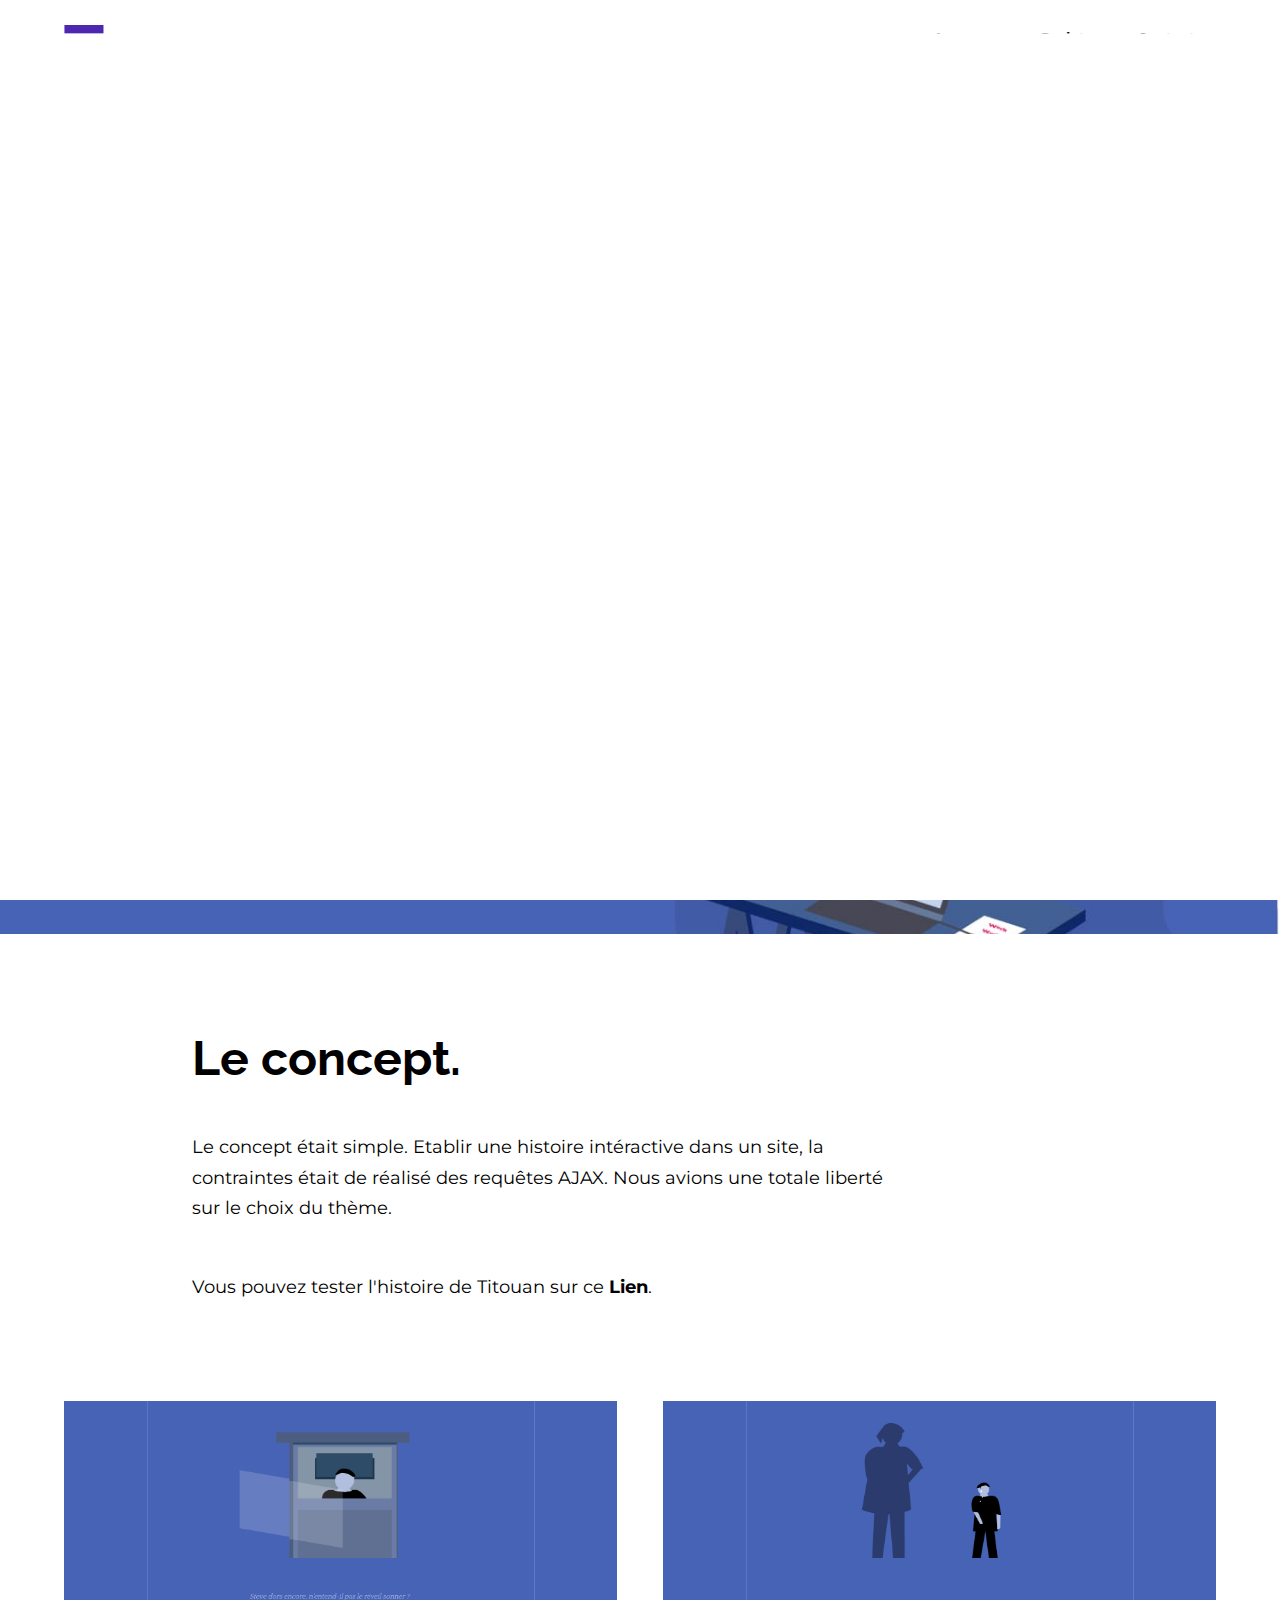
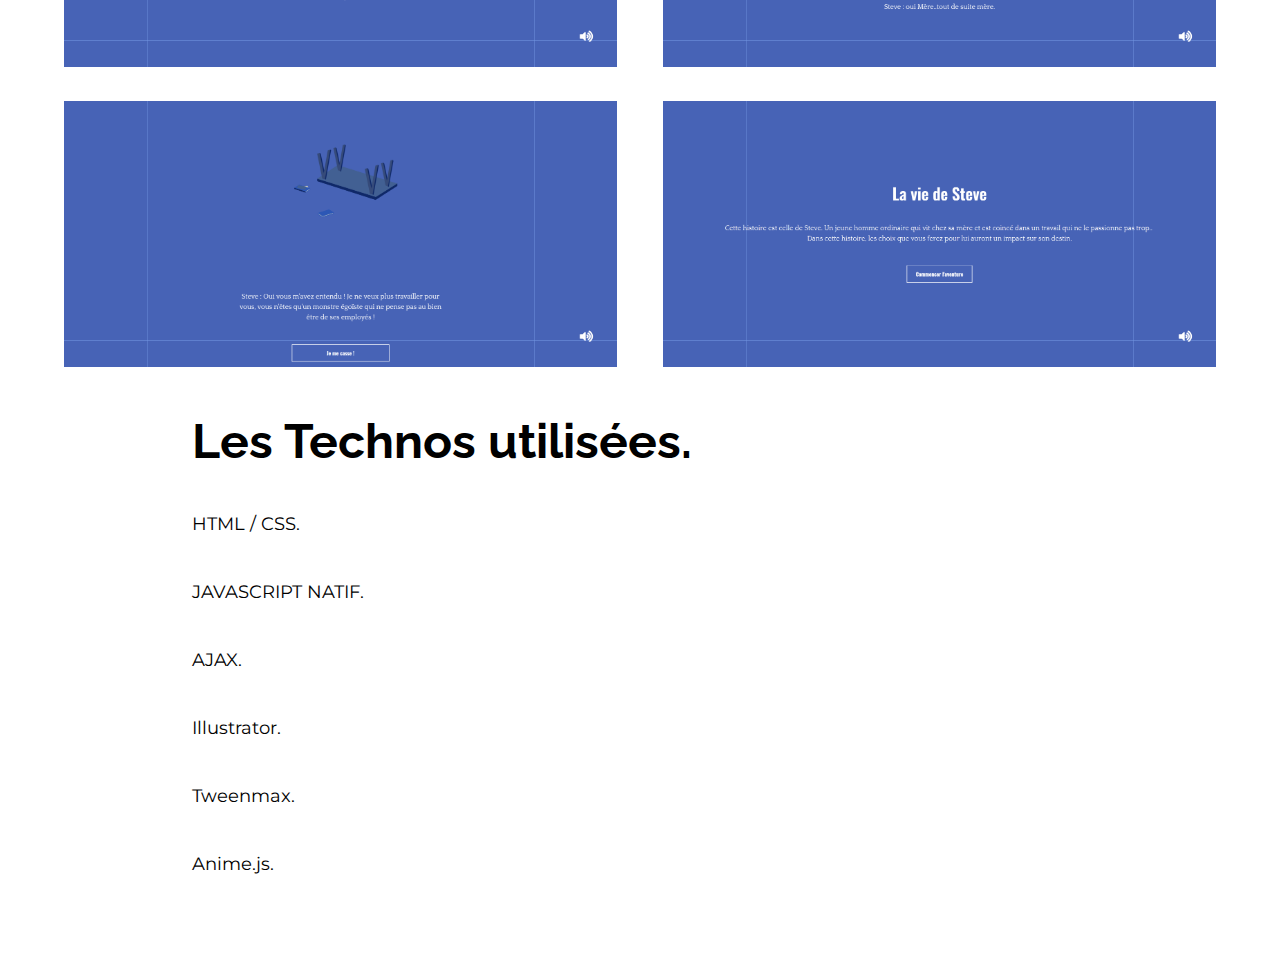
<file: decision.html>
<html>

<head>
  <meta charset="UTF-8">
  <link href="https://fonts.googleapis.com/css?family=Montserrat:300,400,500,700|Raleway:400,500,700" rel="stylesheet">
  <link rel="icon" type="image/png" href="img/logo.png" />
  <meta name="viewport" content="width=device-width, initial-scale=1.0">
  <meta name="keywords" content="Webdesign,developpement,alternance,ux,ui,travaillé,hetic,Hector,Travaillé, Hector Travaillé, Travaille">
  <meta property="og:title" content="Hector_Travaillé">
  <meta property="og:url" content="http://www.hectortrv.com/">
  <meta name="theme-color" content="#000000">
  <meta property="og:description" content="Bonjour à toi, je suis Hector Travaillé un UX / UI designer..">
  <meta http-equiv="X-UA-Compatible" content="ie=edge">
  <meta name="description" content="Bonjour à toi, je suis Hector Travaillé un UX / UI designer...">
  <meta property="og:site_name" content="HectorTravaillé">
  <title>Welcome !</title>
  <!-- Global site tag (gtag.js) - Google Analytics -->
<script async src="https://www.googletagmanager.com/gtag/js?id=UA-116376698-1"></script>
<script>
  window.dataLayer = window.dataLayer || [];
  function gtag(){dataLayer.push(arguments);}
  gtag('js', new Date());

  gtag('config', 'UA-116376698-1');
</script>

  <link rel="stylesheet" href="style/css/style.css">
</head>

<body>
  <header>
    <section class="Header"  id="navbar">
      <div class="Header_Nav">
        <div class="Header_Nav_Home">
          <div class="Header_Nav_Home_Item">
            <svg version="1.1" id="Calque_1" xmlns="http://www.w3.org/2000/svg" xmlns:xlink="http://www.w3.org/1999/xlink" x="0px" y="0px" viewBox="0 0 461 461.4" style="enable-background:new 0 0 461 461.4;" xml:space="preserve">
            <style type="text/css">
            	.st0{fill:#4D27AF;}
            	.st1{fill:#FFFFFF;}
            </style>
            <rect x="5" class="st0" width="450" height="450"/>
            <path class="st1" d="M159.5,104.5c0,0-49,34-49,120c0,81.5,49,121,49,121l42-39l-28-62h41l-1-46h-39l28-56
            	C188.2,129.8,173.8,117.2,159.5,104.5z"/>
            <path class="st1" d="M300.5,104.5c0,0,49,34,49,120c0,81.5-49,121-49,121l-42-39l28-62h-41l1-46h39l-28-56
            	C271.8,129.8,286.2,117.2,300.5,104.5z"/>
            </svg>
          </div>
          <div class="burger">
            <span></span>
          </div>

          <nav>
            <ul class="main">
              <li><a href="index.html">Qui suis-je ?</a></li>
              <li><a href="projet.html">Mes projets</a></li>
              <li><a href="index.html#contact">Contact</a></li>
            </ul>
          </nav>
          <div class="Header_Nav_Home_Link">
            <a href="index.html">A propos</a>
            <a href="projet.html">Projets</a>
            <a href="contact.html#contact">Contact</a>
          </div>
        </div>
      </div>
    </section>
  </header>
  <section class="Article">
    <div class="Article_Container">
      <p class="Article_Container_Txt">Decision game, Developpement</p>
      <p class="Article_Container_Title">Les aventures de Titouan</p>
    </div>
    <div class="Article_Img">
      <img src="img/ui3.jpg" alt="Simple">
    </div>
    <div class="Article_Desc">
      <p class="Article_Desc_Title">Le concept.</p>
      <p class="Article_Desc_Txt">Le concept était simple. Etablir une histoire intéractive dans un site, la contraintes était de réalisé des requêtes AJAX. Nous avions une totale liberté sur le choix du thème.</p>
    </div>
    <div class="Article_Link">
      Vous pouvez tester l'histoire de Titouan sur ce
      <a href="https://maximeoger.github.io/decision_game/" target="_blank">Lien</a>.
    </div>
    <div class="Article_More">
      <div class="Article_More_Img">
        <img src="img/decision1.png" alt="">
      </div>
      <div class="Article_More_Img">
        <img src="img/decision2.png" alt="">
      </div>
      <div class="Article_More_Img">
        <img src="img/decision3.png" alt="">
      </div>
      <div class="Article_More_Img">
        <img src="img/decision4.png" alt="">
      </div>
    </div>
    <div class="Article_Desc">
      <p class="Article_Desc_Title">Les Technos utilisées.</p>
      <p class="Article_Desc_Tech">HTML / CSS.</p>
      <p class="Article_Desc_Tech">JAVASCRIPT NATIF.</p>
      <p class="Article_Desc_Tech">AJAX.</p>
      <p class="Article_Desc_Tech">Illustrator.</p>
      <p class="Article_Desc_Tech">Tweenmax.</p>
      <p class="Article_Desc_Tech">Anime.js.</p>
    </div>
  </section>
  <script type="text/javascript" src="https://ajax.googleapis.com/ajax/libs/jquery/3.1.0/jquery.min.js"></script>
  <script src="main.js">
  </script>
  <script src="anime.min.js">
  </script>
  <script src="transition.js">
  </script>
  <script>
    $('.burger, .overlay').click(function() {
      $('.burger').toggleClass('clicked');
      $('.overlay').toggleClass('show');
      $('nav').toggleClass('show');
    });
  </script>
  <script>
    var scroll = window.scrollY;
    var header = document.getElementById("navbar");

    var toggle = function() {
      //   if (scroll < scrollY) {
      //     header.classList.add('navbar--hidden');
      //     // header.style.transform = "translateY(0%)";
      //   } else {
      //     // header.style.transform = "translateY(-100%)";
      //     header.classList.remove('navbar--hidden');
      //   }
      header.classList.toggle('navbar--hidden', scroll < scrollY);
      scroll = scrollY;
    }

    window.onscroll = toggle;
    window.onload = toggle;
    window.onrisize = toggle;


    (function() {
      var lineMaker = new LineMaker({
        parent: {
          element: document.body,
          position: 'append'
        },
        position: 'fixed',
        lines: [{
            top: 0,
            left: '0',
            width: '100vw',
            height: '100vh',
            color: '#FFFFFF',
            hidden: false,
            animation: {
              duration: 1500,
              easing: 'easeInOutCirc',
              delay: 0,
              direction: 'BottomTop'
            }
          }
        ]
      });

      setTimeout(function() {
        lineMaker.animateLinesOut();
      }, 500);
    })();
  </script>
</body>


</html>
</file>
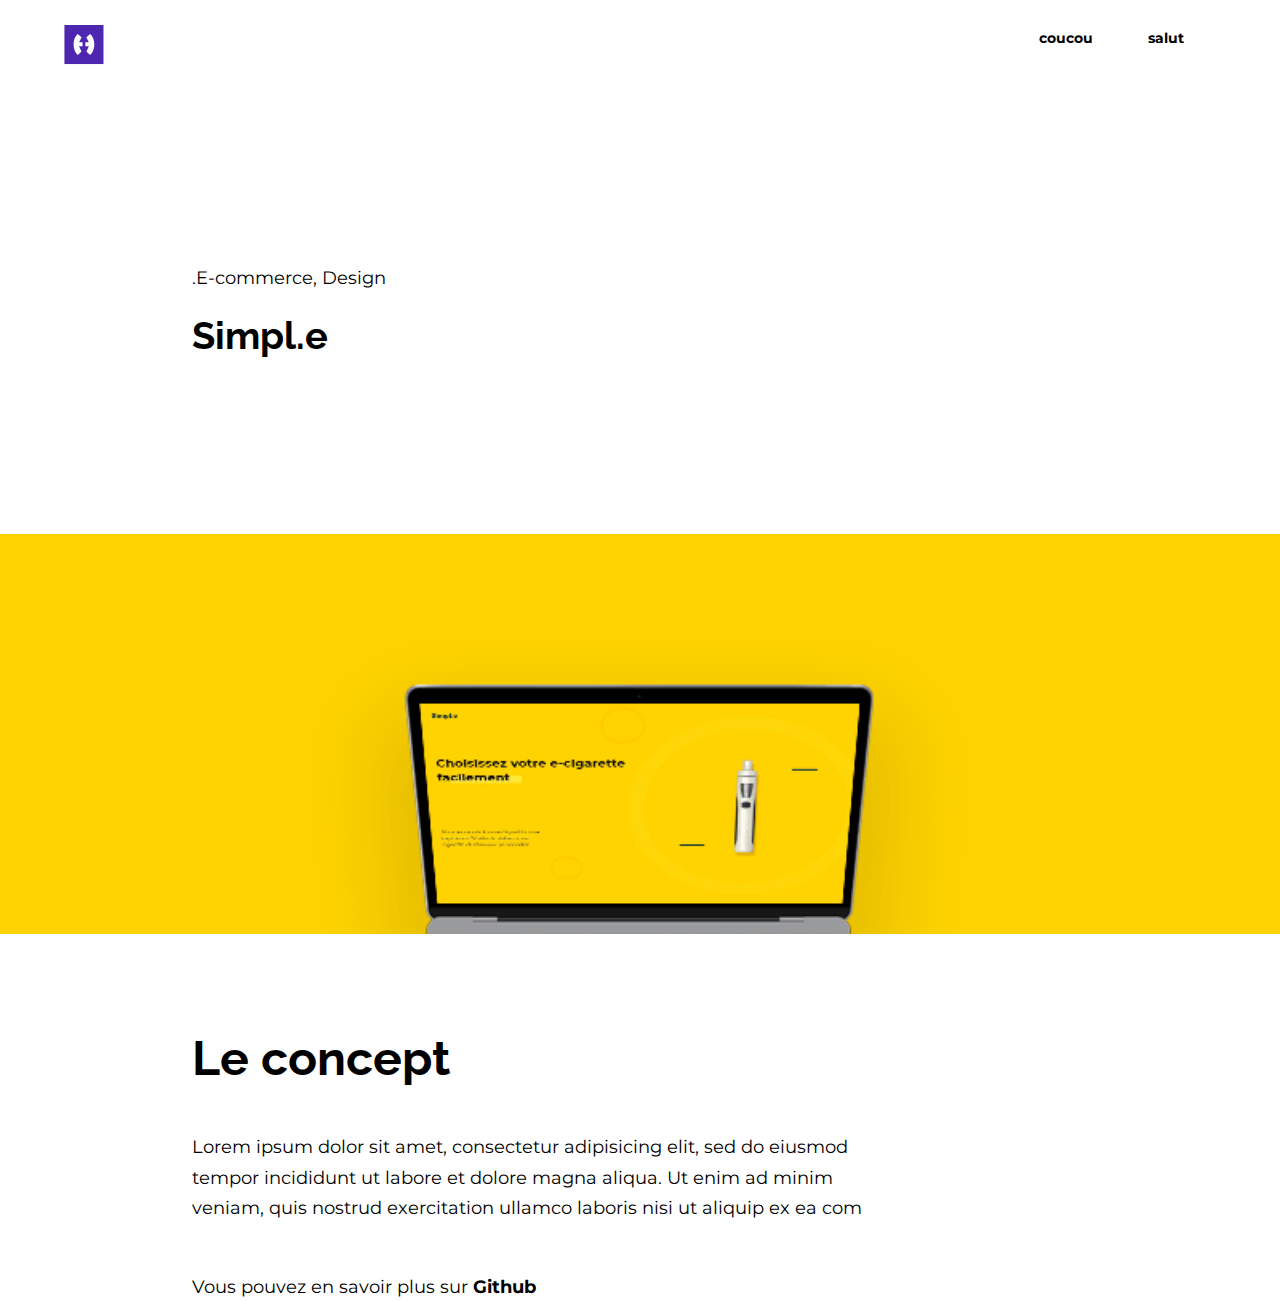
<file: projet1.html>
<html>

<head>
  <meta charset="UTF-8">
  <link href="https://fonts.googleapis.com/css?family=Montserrat:300,400,500,700|Raleway:400,500,700" rel="stylesheet">
  <link rel="icon" type="image/png" href="img/logo.png" />
  <meta name="viewport" content="width=device-width, initial-scale=1.0">
  <meta http-equiv="X-UA-Compatible" content="ie=edge">
  <title>Welcome !</title>
  <link rel="stylesheet" href="style/css/style.css">
</head>

<body>
  <header>
    <section class="Header">
      <div class="Header_Nav">
        <div class="Header_Nav_Home">
          <div class="Header_Nav_Home_Item">
            <svg version="1.1" id="Calque_1" xmlns="http://www.w3.org/2000/svg" xmlns:xlink="http://www.w3.org/1999/xlink" x="0px" y="0px" viewBox="0 0 461 461.4" style="enable-background:new 0 0 461 461.4;" xml:space="preserve">
            <style type="text/css">
            	.st0{fill:#4D27AF;}
            	.st1{fill:#FFFFFF;}
            </style>
            <rect x="5" class="st0" width="450" height="450"/>
            <path class="st1" d="M159.5,104.5c0,0-49,34-49,120c0,81.5,49,121,49,121l42-39l-28-62h41l-1-46h-39l28-56
            	C188.2,129.8,173.8,117.2,159.5,104.5z"/>
            <path class="st1" d="M300.5,104.5c0,0,49,34,49,120c0,81.5-49,121-49,121l-42-39l28-62h-41l1-46h39l-28-56
            	C271.8,129.8,286.2,117.2,300.5,104.5z"/>
            </svg>
          </div>
          <div class="burger">
            <span></span>
          </div>

          <nav>
            <ul class="main">
              <li><a href="#0">Qui suis-je ?</a></li>
              <li><a href="#0">Mes projets</a></li>
              <li><a href="#0">Contact</a></li>
            </ul>
          </nav>
          <div class="Header_Nav_Home_Link">
            <a href="#">coucou</a>
            <a href="#">salut</a>
          </div>
        </div>
      </div>
    </section>
  </header>
  <section class="Article">
    <div class="Article_Container">
      <p class="Article_Container_Txt">.E-commerce, Design</p>
      <p class="Article_Container_Title">Simpl.e</p>
    </div>
    <div class="Article_Img">
      <img src="img/projet1.png" alt="Simple">
    </div>
    <div class="Article_Desc">
      <p class="Article_Desc_Title">Le concept</p>
      <p class="Article_Desc_Txt">Lorem ipsum dolor sit amet, consectetur adipisicing elit, sed do eiusmod tempor incididunt ut labore et dolore magna aliqua. Ut enim ad minim veniam, quis nostrud exercitation ullamco laboris nisi ut aliquip ex ea com</p>
    </div>
    <div class="Article_Link">
      Vous pouvez en savoir plus sur
      <a href="#" target="_blank">Github</a>

    </div>
  </section>
  <script type="text/javascript" src="https://ajax.googleapis.com/ajax/libs/jquery/3.1.0/jquery.min.js"></script>
  <script src="main.js">
  </script>
  <script src="anime.min.js">
  </script>
  <script>
    $('.burger, .overlay').click(function() {
      $('.burger').toggleClass('clicked');
      $('.overlay').toggleClass('show');
      $('nav').toggleClass('show');
      $('body').toggleClass('overflow');
    });
  </script>
</body>


</html>
</file>
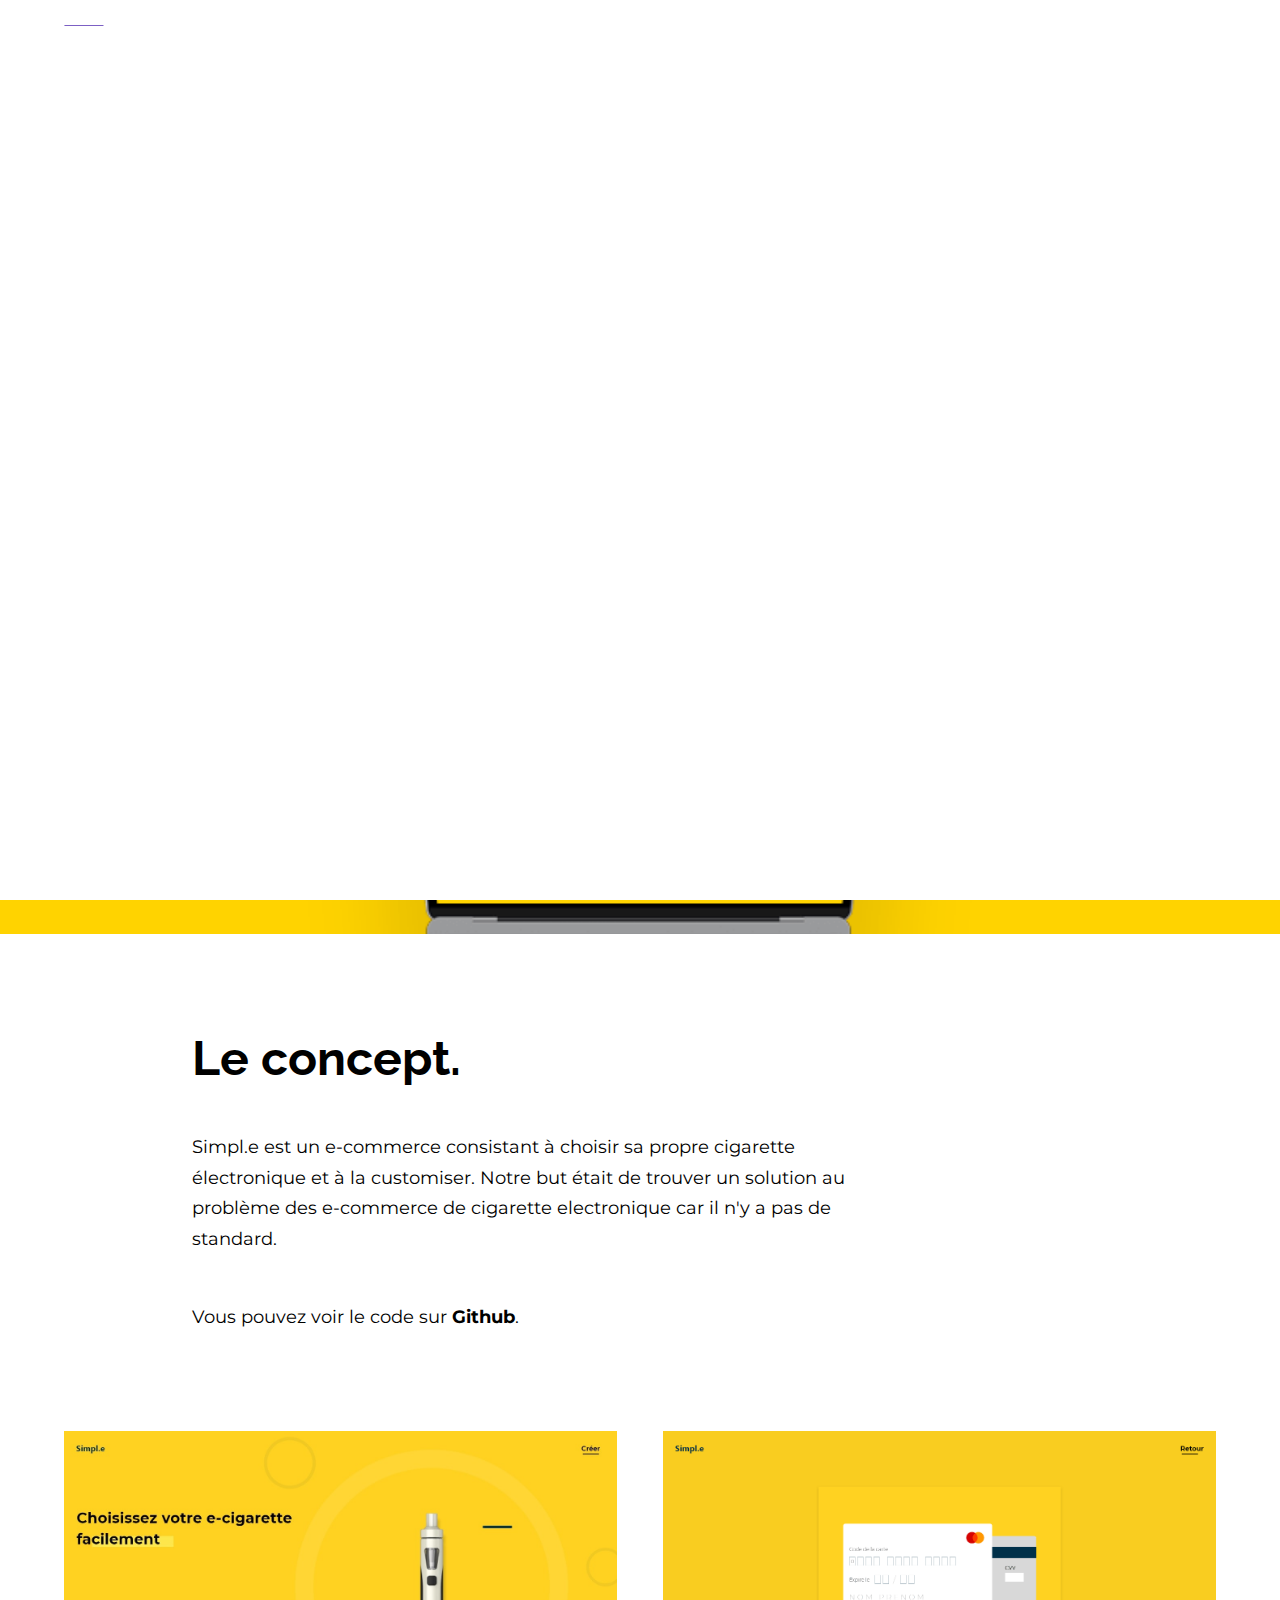
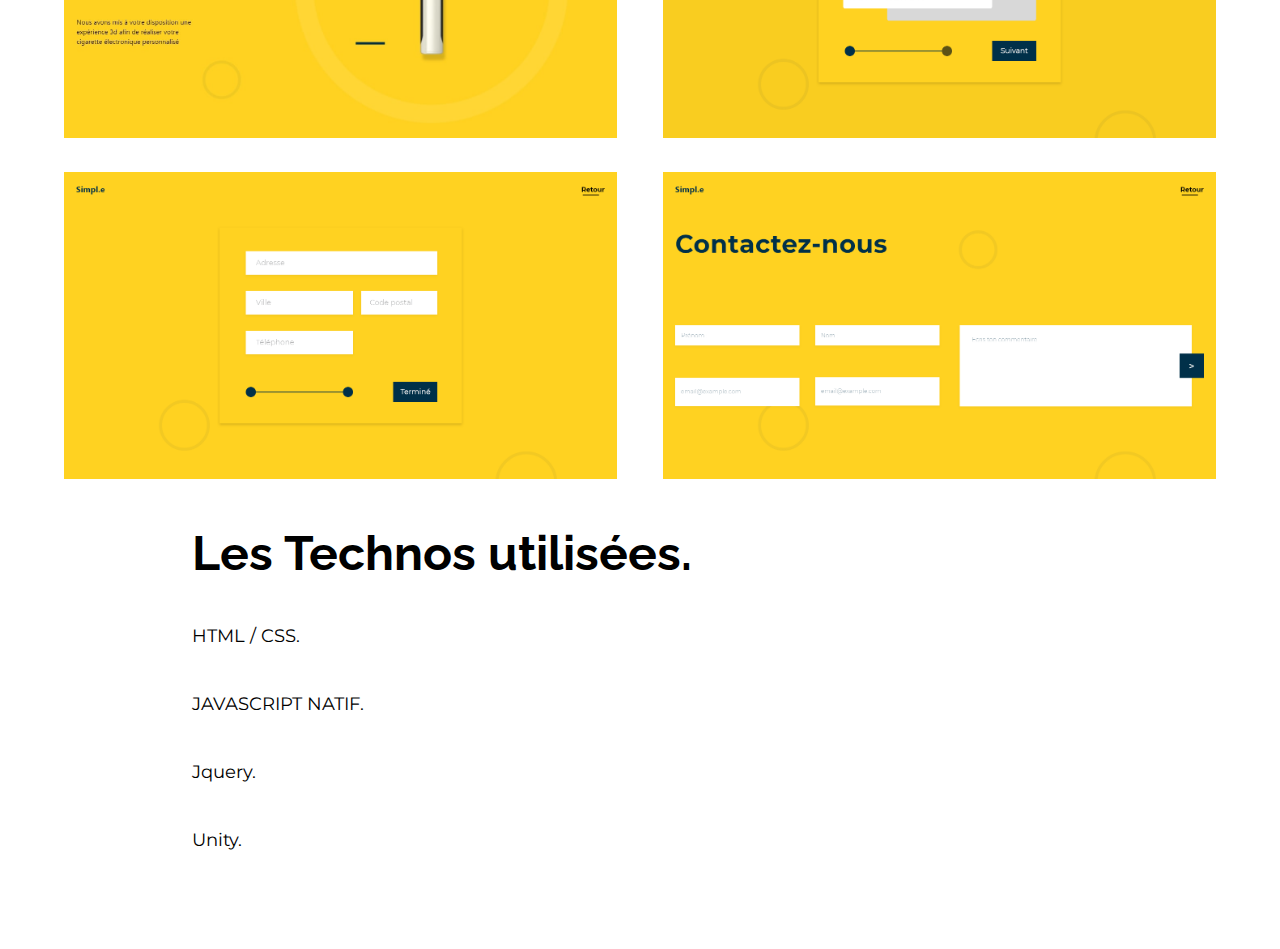
<file: simple.html>
<html>

<head>
  <meta charset="UTF-8">
  <link href="https://fonts.googleapis.com/css?family=Montserrat:300,400,500,700|Raleway:400,500,700" rel="stylesheet">
  <link rel="icon" type="image/png" href="img/logo.png" />
  <meta name="viewport" content="width=device-width, initial-scale=1.0">
  <meta name="keywords" content="Webdesign,developpement,alternance,ux,ui,travaillé,hetic,Hector,Travaillé, Hector Travaillé, Travaille">
  <meta property="og:title" content="Hector_Travaillé">
  <meta property="og:url" content="http://www.hectortrv.com/">
  <meta name="theme-color" content="#000000">
  <meta property="og:description" content="Bonjour à toi, je suis Hector Travaillé un UX / UI designer..">
  <meta http-equiv="X-UA-Compatible" content="ie=edge">
  <meta name="description" content="Bonjour à toi, je suis Hector Travaillé un UX / UI designer...">
  <meta property="og:site_name" content="HectorTravaillé">
  <title>Welcome !</title>
  <!-- Global site tag (gtag.js) - Google Analytics -->
<script async src="https://www.googletagmanager.com/gtag/js?id=UA-116376698-1"></script>
<script>
  window.dataLayer = window.dataLayer || [];
  function gtag(){dataLayer.push(arguments);}
  gtag('js', new Date());

  gtag('config', 'UA-116376698-1');
</script>

  <link rel="stylesheet" href="style/css/style.css">
</head>
<body>
  <header>
    <section class="Header" id="navbar">
      <div class="Header_Nav">
        <div class="Header_Nav_Home">
          <div class="Header_Nav_Home_Item">
            <svg version="1.1" id="Calque_1" xmlns="http://www.w3.org/2000/svg" xmlns:xlink="http://www.w3.org/1999/xlink" x="0px" y="0px" viewBox="0 0 461 461.4" style="enable-background:new 0 0 461 461.4;" xml:space="preserve">
            <style type="text/css">
            	.st0{fill:#4D27AF;}
            	.st1{fill:#FFFFFF;}
            </style>
            <rect x="5" class="st0" width="450" height="450"/>
            <path class="st1" d="M159.5,104.5c0,0-49,34-49,120c0,81.5,49,121,49,121l42-39l-28-62h41l-1-46h-39l28-56
            	C188.2,129.8,173.8,117.2,159.5,104.5z"/>
            <path class="st1" d="M300.5,104.5c0,0,49,34,49,120c0,81.5-49,121-49,121l-42-39l28-62h-41l1-46h39l-28-56
            	C271.8,129.8,286.2,117.2,300.5,104.5z"/>
            </svg>
          </div>
          <div class="burger">
            <span></span>
          </div>

          <nav>
            <ul class="main">
              <li><a href="index.html">Qui suis-je ?</a></li>
              <li><a href="projet.html">Mes projets</a></li>
              <li><a href="index.html#contact">Contact</a></li>
            </ul>
          </nav>
          <div class="Header_Nav_Home_Link">
                        <a href="index.html">A propos</a>
            <a href="projet.html">Projets</a>
            <a href="index.html#contact">Contact</a>
          </div>
        </div>
      </div>
    </section>
  </header>
  <section class="Article">
    <div class="Article_Container">
      <p class="Article_Container_Txt">.E-commerce, Design</p>
      <p class="Article_Container_Title">Simpl.e.</p>
    </div>
    <div class="Article_Img">
      <img src="img/projet1.png" alt="Simple">
    </div>
    <div class="Article_Desc">
      <p class="Article_Desc_Title">Le concept.</p>
      <p class="Article_Desc_Txt">Simpl.e est un e-commerce consistant à choisir sa propre cigarette électronique et à la customiser. Notre but était de trouver un solution au problème des e-commerce de cigarette electronique car il n'y a pas de standard.</p>
    </div>
    <div class="Article_Link">
      Vous pouvez voir le code sur
      <a href="https://github.com/metayerromain/WIK.E.VAP" target="_blank">Github</a>.
    </div>
    <div class="Article_More">
      <div class="Article_More_Img">
        <img src="img/simple1.jpg" alt="1">
      </div>
      <div class="Article_More_Img">
        <img src="img/simple2.png" alt="2">
      </div>
      <div class="Article_More_Img">
        <img src="img/simple3.png" alt="3">
      </div>
      <div class="Article_More_Img">
        <img src="img/simple4.png" alt="4">
      </div>
    </div>
    <div class="Article_Desc">
      <p class="Article_Desc_Title">Les Technos utilisées.</p>
      <p class="Article_Desc_Tech">HTML / CSS.</p>
      <p class="Article_Desc_Tech">JAVASCRIPT NATIF.</p>
      <p class="Article_Desc_Tech">Jquery.</p>
      <p class="Article_Desc_Tech">Unity.</p>
    </div>
  </section>
  <script type="text/javascript" src="https://ajax.googleapis.com/ajax/libs/jquery/3.1.0/jquery.min.js"></script>
  <script src="main.js">
  </script>
  <script src="anime.min.js">
  </script>
  <script src="transition.js">
  </script>
  <script>
    $('.burger, .overlay').click(function() {
      $('.burger').toggleClass('clicked');
      $('.overlay').toggleClass('show');
      $('nav').toggleClass('show');
    });
  </script>
  <script>
    var scroll = window.scrollY;
    var header = document.getElementById("navbar");

    var toggle = function() {
      header.classList.toggle('navbar--hidden', scroll < scrollY);
      scroll = scrollY;
    }

    window.onscroll = toggle;
    window.onload = toggle;
    window.onrisize = toggle;

    (function() {
      var lineMaker = new LineMaker({
        parent: {
          element: document.body,
          position: 'append'
        },
        position: 'fixed',
        lines: [{
            top: 0,
            left: '0',
            width: '100vw',
            height: '100vh',
            color: '#FFFFFF',
            hidden: false,
            animation: {
              duration: 1500,
              easing: 'easeInOutCirc',
              delay: 0,
              direction: 'BottomTop'
            }
          }
        ]
      });

      setTimeout(function() {
        lineMaker.animateLinesOut();
      }, 500);
    })();
  </script>
</body>


</html>
</file>
<file: style/css/style.css>
/* http://meyerweb.com/eric/tools/css/reset/
   v2.0 | 20110126
   License: none (public domain)
*/
a,
abbr,
acronym,
address,
applet,
article,
aside,
audio,
b,
big,
blockquote,
body,
canvas,
caption,
center,
cite,
code,
dd,
del,
details,
dfn,
div,
dl,
dt,
em,
embed,
fieldset,
figcaption,
figure,
footer,
form,
h1,
h2,
h3,
h4,
h5,
h6,
header,
hgroup,
html,
i,
iframe,
img,
ins,
kbd,
label,
legend,
li,
mark,
menu,
nav,
object,
ol,
output,
p,
pre,
q,
ruby,
s,
samp,
section,
small,
span,
strike,
strong,
sub,
summary,
sup,
table,
tbody,
td,
tfoot,
th,
thead,
time,
tr,
tt,
u,
ul,
var,
video {
  margin: 0;
  padding: 0;
  border: 0;
  font-size: 100%;
  font: inherit;
  vertical-align: baseline; }

/* HTML5 display-role reset for older browsers */
article,
aside,
details,
figcaption,
figure,
footer,
header,
hgroup,
menu,
nav,
section {
  display: block; }

body {
  line-height: 1; }

ol,
ul {
  list-style: none; }

blockquote,
q {
  quotes: none; }

blockquote:after, blockquote:before {
  content: '';
  content: none; }

q:after, q:before {
  content: '';
  content: none; }

table {
  border-collapse: collapse;
  border-spacing: 0; }

.Header {
  height: 80Px;
  width: 100%;
  display: flex;
  transition: all 0.2s ease-out;
  position: fixed;
  z-index: 100000;
  background-color: white; }
  @media (min-width: 1024px) {
    .Header {
      height: 90Px; } }
  .Header_Nav {
    margin: 0 auto;
    height: 100%;
    z-index: 10000;
    display: flex;
    width: 90%;
    justify-content: space-between; }
    .Header_Nav_Home {
      width: 100%;
      height: 100%;
      justify-content: space-between;
      display: flex;
      align-items: center; }
      .Header_Nav_Home_Item {
        width: 30%; }
        .Header_Nav_Home_Item > svg {
          width: 40px; }
      .Header_Nav_Home_Link {
        width: 80%;
        display: none;
        font-size: 16px;
        justify-content: flex-end; }
        @media (min-width: 1024px) {
          .Header_Nav_Home_Link {
            display: flex; } }
        .Header_Nav_Home_Link > a {
          width: 100px;
          display: flex;
          align-items: center;
          justify-content: center;
          font-weight: 700;
          padding-bottom: 15px;
          font-size: 14px;
          font-family: 'Montserrat', sans-serif;
          text-decoration: none;
          color: black;
          text-align: center;
          transition: all 0.2s ease-out; }
          .Header_Nav_Home_Link > a:hover {
            opacity: 0.5; }

*,
*:after,
*:before {
  margin: 0;
  padding: 0;
  box-sizing: border-box; }

body {
  width: 100%;
  height: 100%; }

body.overflow {
  overflow: hidden; }

/*  BURGER
========================================== */
.burger {
  width: 40px;
  height: 40px;
  position: fixed;
  right: 30px;
  border-radius: 4px;
  z-index: 10; }
  @media (min-width: 1024px) {
    .burger {
      display: none; } }

.burger span {
  position: relative;
  margin-top: 9px;
  margin-bottom: 9px;
  -webkit-user-select: none;
  -moz-user-select: none;
  -ms-user-select: none;
  user-select: none;
  position: absolute;
  top: 50%;
  left: 50%;
  margin-left: -15px;
  margin-top: -1.5px; }

.burger span,
.burger span::after,
.burger span::before {
  display: block;
  width: 30px;
  height: 4px;
  border-radius: 10px;
  background-color: #4d27af;
  -webkit-transition-property: background-color, -webkit-transform;
  -moz-transition-property: background-color, -moz-transform;
  -o-transition-property: background-color, -o-transform;
  transition-property: background-color, transform;
  -webkit-transition-duration: 0.3s;
  -moz-transition-duration: 0.3s;
  -o-transition-duration: 0.3s;
  transition-duration: 0.3s; }

.burger span::after,
.burger span::before {
  position: absolute;
  content: ""; }

.burger span::before {
  top: -9px; }

.burger span::after {
  top: 9px; }

.burger.clicked span {
  background-color: transparent; }

.burger.clicked span::before {
  -webkit-transform: translateY(9px) rotate(45deg);
  -moz-transform: translateY(9px) rotate(45deg);
  -ms-transform: translateY(9px) rotate(45deg);
  -o-transform: translateY(9px) rotate(45deg);
  transform: translateY(9px) rotate(45deg); }

.burger.clicked span::after {
  -webkit-transform: translateY(-9px) rotate(-45deg);
  -moz-transform: translateY(-9px) rotate(-45deg);
  -ms-transform: translateY(-9px) rotate(-45deg);
  -o-transform: translateY(-9px) rotate(-45deg);
  transform: translateY(-9px) rotate(-45deg); }

.burger.clicked span:after,
.burger.clicked span:before {
  background-color: #4d27af;
  border-radius: 10px; }

.burger:hover {
  cursor: pointer; }

/*  NAV
========================================== */
nav {
  background-color: #fafafa;
  position: fixed;
  z-index: 9;
  top: 0;
  right: 0;
  height: 100%;
  max-width: 80%;
  width: 100%;
  padding: 200px 40px 100px;
  overflow-y: auto;
  -webkit-transform: translateX(100%);
  -moz-transform: translateX(100%);
  -ms-transform: translateX(100%);
  -o-transform: translateX(100%);
  transform: translateX(100%);
  -webkit-transition: transform 0.55s cubic-bezier(0.785, 0.135, 0.15, 0.86);
  -moz-transition: transform 0.55s cubic-bezier(0.785, 0.135, 0.15, 0.86);
  -o-transition: transform 0.55s cubic-bezier(0.785, 0.135, 0.15, 0.86);
  transition: transform 0.55s cubic-bezier(0.785, 0.135, 0.15, 0.86); }

nav.show {
  -webkit-transform: translateX(0px);
  -moz-transform: translateX(0px);
  -ms-transform: translateX(0px);
  -o-transform: translateX(0px);
  transform: translateX(0px); }

nav.show ul.main li {
  -webkit-transform: translateX(0px);
  -moz-transform: translateX(0px);
  -ms-transform: translateX(0px);
  -o-transform: translateX(0px);
  transform: translateX(0px);
  opacity: 1; }

nav.show ul.main li:nth-child(1) {
  transition-delay: 0.15s; }

nav.show ul.main li:nth-child(2) {
  transition-delay: 0.3s; }

nav.show ul.main li:nth-child(3) {
  transition-delay: 0.45s; }

nav.show ul.main li:nth-child(4) {
  transition-delay: 0.6s; }

nav.show ul.main li:nth-child(5) {
  transition-delay: 0.75s; }

nav.show ul.main li:nth-child(6) {
  transition-delay: 0.9s; }

nav.show ul.main li:nth-child(7) {
  transition-delay: 1.05s; }

nav.show ul.main li:nth-child(8) {
  transition-delay: 1.2s; }

nav.show ul.main li:nth-child(9) {
  transition-delay: 1.35s; }

nav.show .about,
nav.show .social,
nav.show ul.sub {
  -webkit-transform: translateY(0px);
  -moz-transform: translateY(0px);
  -ms-transform: translateY(0px);
  -o-transform: translateY(0px);
  transform: translateY(0px);
  opacity: 1;
  transition-delay: 0.85s; }

@media (min-width: 667px) {
  nav {
    padding: 120px 90px 70px; } }
nav ul.main {
  list-style-type: none; }

nav ul.main li {
  margin-bottom: 20px;
  -webkit-transform: translateX(40px);
  -moz-transform: translateX(40px);
  -ms-transform: translateX(40px);
  -o-transform: translateX(40px);
  transform: translateX(40px);
  opacity: 0;
  -webkit-transition: all 0.3s ease;
  -moz-transition: all 0.3s ease;
  -o-transition: all 0.3s ease;
  transition: all 0.3s ease; }

nav ul.main li:last-of-type {
  margin-bottom: 0; }

nav ul.main li a {
  color: black;
  font-family: "Raleway", sans-serif;
  text-decoration: none;
  font-size: 1.5rem;
  display: block;
  font-weight: 600;
  padding: 10px 0;
  -webkit-transition: all 0.3s ease;
  -moz-transition: all 0.3s ease;
  -o-transition: all 0.3s ease;
  transition: all 0.3s ease; }

nav ul.main li a span {
  color: #b7ac7f; }

nav ul.main li a:hover {
  opacity: 0.7; }

nav .about {
  margin-top: 40px;
  -webkit-transform: translateY(30px);
  -moz-transform: translateY(30px);
  -ms-transform: translateY(30px);
  -o-transform: translateY(30px);
  transform: translateY(30px);
  opacity: 0;
  -webkit-transition: all 0.4s ease;
  -moz-transition: all 0.4s ease;
  -o-transition: all 0.4s ease;
  transition: all 0.4s ease; }

nav .about p {
  color: #ffffff;
  font-family: "Spectral", serif;
  font-size: 1.05rem;
  letter-spacing: 0.5px;
  line-height: 170%; }

nav .social {
  margin-top: 40px;
  position: relative;
  padding-bottom: 30px;
  -webkit-transform: translateY(30px);
  -moz-transform: translateY(30px);
  -ms-transform: translateY(30px);
  -o-transform: translateY(30px);
  transform: translateY(30px);
  opacity: 0;
  -webkit-transition: all 0.4s ease;
  -moz-transition: all 0.4s ease;
  -o-transition: all 0.4s ease;
  transition: all 0.4s ease; }

nav .social:after {
  content: "";
  width: 230px;
  height: 2px;
  background-color: #b7ac7f;
  position: absolute;
  bottom: 0;
  left: 0; }

nav .social a {
  display: inline-block;
  width: 30px;
  height: 30px;
  margin-right: 25px; }

nav .social a:last-of-type {
  margin-right: 0; }

nav .social a:hover svg circle,
nav .social a:hover svg path {
  fill: #b7ac7f; }

nav .social a svg {
  width: 100%;
  height: 100%; }

nav .social a svg circle,
nav .social a svg path {
  fill: #ffffff;
  -webkit-transition: all 0.3s ease;
  -moz-transition: all 0.3s ease;
  -o-transition: all 0.3s ease;
  transition: all 0.3s ease; }

nav ul.sub {
  list-style-type: none;
  margin-top: 40px;
  -webkit-transform: translateY(30px);
  -moz-transform: translateY(30px);
  -ms-transform: translateY(30px);
  -o-transform: translateY(30px);
  transform: translateY(30px);
  opacity: 0;
  -webkit-transition: all 0.4s ease;
  -moz-transition: all 0.4s ease;
  -o-transition: all 0.4s ease;
  transition: all 0.4s ease; }

nav ul.sub li {
  margin-bottom: 10px; }

nav ul.sub li:last-of-type {
  margin-bottom: 0; }

nav ul.sub li a {
  color: #ffffff;
  font-family: "Raleway", sans-serif;
  letter-spacing: 1px;
  font-size: 0.9rem;
  text-decoration: none;
  -webkit-transition: all 0.3s ease;
  -moz-transition: all 0.3s ease;
  -o-transition: all 0.3s ease;
  transition: all 0.3s ease; }

nav ul.sub li a:hover {
  color: #b7ac7f; }

.overlay {
  position: fixed;
  top: 0;
  left: 0;
  z-index: 1;
  width: 100%;
  height: 100%;
  -webkit-transition: all 0.3s ease-in-out;
  -moz-transition: all 0.3s ease-in-out;
  -o-transition: all 0.3s ease-in-out;
  transition: all 0.3s ease-in-out;
  background-color: #b7ac7f;
  opacity: 0;
  visibility: hidden; }

.overlay.show {
  opacity: 0.8;
  visibility: visible; }

.navbar--hidden {
  transform: translateY(-100%); }

.About {
  background: #FAFAFA;
  height: 100%;
  width: 100%;
  margin: 0 auto;
  display: flex;
  justify-content: center;
  flex-direction: column; }
  .About_Title {
    padding-left: 10%;
    width: 90%;
    font-size: 32px;
    line-height: 120%;
    font-family: 'Raleway', sans-serif;
    font-weight: 700; }
    @media (min-width: 1024px) {
      .About_Title {
        padding-left: 15%;
        width: 65%;
        line-height: 150%; } }

.Desc {
  background-color: white;
  width: 100%; }
  .Desc_Img {
    position: relative;
    width: 80%;
    margin: 0 auto; }
    .Desc_Img > img {
      margin-top: -50px;
      width: 100%; }
      @media (min-width: 1024px) {
        .Desc_Img > img {
          margin-top: -100px; } }
  .Desc_Item {
    width: 80%;
    margin: 100px auto; }
    @media (min-width: 1024px) {
      .Desc_Item {
        margin: 150px auto;
        width: 70%; } }
    .Desc_Item_Txt {
      width: 90%;
      padding-top: 30Px;
      font-family: 'Montserrat', sans-serif;
      font-size: 14px;
      line-height: 160%; }
      @media (min-width: 1024px) {
        .Desc_Item_Txt {
          width: 70%;
          font-size: 16px; } }
    .Desc_Item > h2 {
      line-height: 140%;
      font-size: 36px;
      padding-top: 50px;
      font-weight: 700;
      font-family: 'Raleway', sans-serif; }
      @media (min-width: 1024px) {
        .Desc_Item > h2 {
          font-size: 48px; } }
    .Desc_Item_Som {
      font-family: 'Raleway', sans-serif;
      font-size: 16px; }
      .Desc_Item_Som > span {
        width: 10Px;
        height: 10px;
        background-color: red; }

@-webkit-keyframes ani {
  0% {
    -webkit-transform: translate3d(0, 0, 0);
    transform: translate3d(0, 0, 0);
    text-shadow: 0 0 0 #4d27af;
    color: black; }
  30% {
    -webkit-transform: translate3d(0, 0, 0);
    transform: translate3d(0, 0, 0);
    text-shadow: 0 0 0 #4d27af;
    color: black; }
  70% {
    -webkit-transform: translate3d(0.08em, -0.08em, 0);
    transform: translate3d(0.08em, -0.08em, 0);
    text-shadow: -0.08em 0.08em #4d27af;
    color: black; }
  100% {
    -webkit-transform: translate3d(0.08em, -0.08em, 0);
    transform: translate3d(0.08em, -0.08em, 0);
    text-shadow: -0.08em 0.08em #4d27af;
    color: black; } }
@keyframes ani {
  0% {
    -webkit-transform: translate3d(0, 0, 0);
    transform: translate3d(0, 0, 0);
    text-shadow: 0 0 0 #4d27af;
    color: black; }
  30% {
    -webkit-transform: translate3d(0, 0, 0);
    transform: translate3d(0, 0, 0);
    text-shadow: 0 0 0 #4d27af;
    color: black; }
  70% {
    -webkit-transform: translate3d(0.08em, -0.08em, 0);
    transform: translate3d(0.08em, -0.08em, 0);
    text-shadow: -0.08em 0.08em #4d27af;
    color: black; }
  100% {
    -webkit-transform: translate3d(0.08em, -0.08em, 0);
    transform: translate3d(0.08em, -0.08em, 0);
    text-shadow: -0.08em 0.08em #4d27af;
    color: black; } }
span {
  position: relative;
  display: inline-block;
  -webkit-animation: ani 1s infinite alternate cubic-bezier(0.86, 0, 0.07, 1);
  animation: ani 1s infinite alternate cubic-bezier(0.86, 0, 0.07, 1); }

.Who {
  display: flex;
  flex-direction: column; }
  .Who_Container {
    width: 80%;
    margin: 0 auto;
    display: flex;
    flex-wrap: wrap; }
    .Who_Container_Item {
      overflow: hidden;
      width: 100%;
      height: 60%; }
      @media (min-width: 1024px) {
        .Who_Container_Item {
          height: 80%;
          width: 50%; } }
      .Who_Container_Item > img {
        width: 100%; }
      .Who_Container_Item_Txt {
        padding-left: 50px;
        padding-top: 30px;
        font-size: 16px;
        width: 80%;
        line-height: 150%;
        font-family: 'Montserrat', sans-serif; }
      .Who_Container_Item_Title {
        font-size: 32px;
        font-weight: 500;
        padding-left: 50px;
        padding-top: 25px;
        font-family: 'Raleway', sans-serif; }
        @media (min-width: 1024px) {
          .Who_Container_Item_Title {
            padding-top: 50px;
            padding-top: 100px;
            font-weight: 700; } }
      .Who_Container_Item_Nbr {
        padding-top: 25px;
        padding-left: 50px;
        font-weight: 500;
        color: #fafafa;
        -webkit-text-stroke-width: 1px;
        -webkit-text-stroke-color: black;
        font-size: 24px;
        font-family: 'Montserrat', sans-serif; }
        @media (min-width: 1024px) {
          .Who_Container_Item_Nbr {
            padding-top: 50px; } }
      .Who_Container_Item:nth-child(2) {
        background-color: #FAFAFA; }
      .Who_Container_Item:nth-child(3) {
        margin-top: 50Px;
        background-color: #FAFAFA; }
        @media (min-width: 1024px) {
          .Who_Container_Item:nth-child(3) {
            margin-top: 0Px; } }
      .Who_Container_Item:nth-child(5) {
        margin-top: 50Px;
        background-color: white; }
        @media (min-width: 1024px) {
          .Who_Container_Item:nth-child(5) {
            margin-top: 0Px; } }
      .Who_Container_Item:nth-child(6) {
        background-color: #FAFAFA; }

.Contact {
  width: 70%;
  margin: 0 auto; }
  .Contact_Contain {
    width: 90%;
    margin: 0 auto;
    display: block; }
    @media (min-width: 1024px) {
      .Contact_Contain {
        justify-content: space-between;
        display: flex; } }
  .Contact_Link {
    font-family: 'Montserrat', sans-serif;
    text-decoration: none;
    width: 100%;
    margin: 0 auto; }
    @media (min-width: 1024px) {
      .Contact_Link {
        width: 40%; } }
    .Contact_Link_Item {
      width: 100%;
      color: black;
      margin: 20px auto;
      height: 100px;
      background-color: #FAFAFA;
      transition: all 0.2s ease-out; }
      .Contact_Link_Item:nth-child(1) {
        margin: 50px auto; }
        @media (min-width: 1024px) {
          .Contact_Link_Item:nth-child(1) {
            margin: 100px auto 50px 0; } }
      .Contact_Link_Item:nth-child(2) {
        margin: 50px auto 100px 0; }
      .Contact_Link_Item > p {
        padding-left: 35px;
        padding-top: 30Px; }
      .Contact_Link_Item:hover {
        color: white;
        background-color: #4d27af; }
  .Contact_Item > h3 {
    font-weight: 700;
    padding-top: 100px;
    font-size: 36px;
    font-family: 'Raleway', sans-serif; }
    @media (min-width: 1024px) {
      .Contact_Item > h3 {
        font-size: 48px; } }
  .Contact_Item > p {
    line-height: 150%;
    padding-top: 35px;
    font-family: 'Montserrat', sans-serif;
    font-size: 16px; }

.Projets {
  width: 100%;
  height: 100%; }
  .Projets_Title {
    height: 50%;
    align-items: flex-end;
    display: flex;
    font-size: 32Px;
    padding-left: 15%;
    font-family: 'Raleway', sans-serif;
    font-weight: 700; }
  .Projets_Container {
    width: 90%;
    margin: 200px auto 100px;
    display: flex;
    justify-content: space-between; }
    .Projets_Container_Left {
      width: 45%; }
      .Projets_Container_Left_Img {
        overflow: hidden;
        width: 100%;
        margin-bottom: 100px;
        height: 120px;
        transition: all 0.2s ease-out; }
        .Projets_Container_Left_Img > img:nth-child(1n) {
          width: 100%; }
        .Projets_Container_Left_Img:hover {
          opacity: 0.9;
          transform: scale(0.97); }
        @media (min-width: 1024px) {
          .Projets_Container_Left_Img {
            height: 310px;
            margin-bottom: 130px; } }
    .Projets_Container_Right {
      display: block;
      width: 45%; }
      .Projets_Container_Right_Img {
        overflow: hidden;
        margin-top: 100Px;
        width: 100%;
        height: 100px;
        transition: all 0.2s ease-out; }
        .Projets_Container_Right_Img > img:nth-child(1n) {
          width: 100%; }
        @media (min-width: 1024px) {
          .Projets_Container_Right_Img {
            height: 440px; } }
        .Projets_Container_Right_Img:hover {
          opacity: 0.9;
          transform: scale(0.97); }

.Article {
  width: 100%;
  display: flex;
  flex-direction: column; }
  .Article_More {
    width: 90%;
    margin: 100px auto 50px;
    display: flex;
    flex-wrap: wrap;
    justify-content: space-between; }
    .Article_More_Img {
      width: 100%;
      overflow: hidden;
      height: 50%;
      margin-bottom: 50px; }
      @media (min-width: 1024px) {
        .Article_More_Img {
          width: 48%;
          margin-bottom: 0; } }
      .Article_More_Img:nth-child(3n) {
        margin-top: 0; }
        @media (min-width: 1024px) {
          .Article_More_Img:nth-child(3n) {
            margin-top: 3%; } }
      .Article_More_Img:nth-child(4n) {
        margin-top: 0; }
        @media (min-width: 1024px) {
          .Article_More_Img:nth-child(4n) {
            margin-top: 3%; } }
      .Article_More_Img > img {
        width: 100%; }
  .Article_Link {
    width: 90%;
    margin: 0 auto;
    line-height: 150%;
    font-size: 18Px;
    font-family: 'Montserrat', sans-serif;
    color: black; }
    @media (min-width: 1024px) {
      .Article_Link {
        width: 70%; } }
    .Article_Link > a {
      text-decoration: none;
      color: black;
      transition: all 0.2s ease-out;
      font-family: 'Montserrat', sans-serif;
      font-weight: 700; }
      .Article_Link > a:hover {
        opacity: 0.7; }
  .Article_Desc {
    width: 90%;
    margin: 100px auto 50px; }
    @media (min-width: 1024px) {
      .Article_Desc {
        width: 70%; } }
    .Article_Desc:nth-child(2n) {
      margin: 0 auto 100px; }
    .Article_Desc_Tech {
      font-size: 18px;
      padding-top: 50px;
      font-family: 'Montserrat',sans-serif; }
    .Article_Desc_Title {
      font-size: 36px;
      font-family: 'Raleway',sans-serif;
      font-weight: 700; }
      @media (min-width: 1024px) {
        .Article_Desc_Title {
          font-size: 48px; } }
    .Article_Desc_Txt {
      padding-top: 50px;
      font-family: 'Montserrat',sans-serif;
      width: 90%;
      font-size: 18px;
      line-height: 170%; }
      @media (min-width: 1024px) {
        .Article_Desc_Txt {
          width: 80%; } }
  .Article_Container {
    width: 70%;
    margin: 0 auto;
    display: flex;
    flex-direction: column; }
    .Article_Container_Txt {
      font-size: 18px;
      padding-bottom: 30px;
      font-family: 'Montserrat', sans-serif;
      padding-top: 60%; }
      @media (min-width: 1024px) {
        .Article_Container_Txt {
          padding-top: 30%; } }
    .Article_Container_Title {
      font-weight: 700;
      font-size: 36Px;
      font-family: 'Raleway', sans-serif;
      padding-bottom: 20%; }
      @media (min-width: 1024px) {
        .Article_Container_Title {
          font-size: 38px; } }
  .Article_Img {
    width: 100%;
    height: 400px;
    overflow: hidden; }
    .Article_Img > img {
      width: 100%; }

.Waiting {
  width: 100%;
  height: 100%;
  align-items: center;
  display: flex;
  color: black;
  justify-content: center; }
  .Waiting_Container {
    font-family: 'Raleway', sans-serif;
    font-weight: 700;
    font-size: 18Px; }
    @media (min-width: 1024px) {
      .Waiting_Container {
        font-size: 32Px; } }

::-webkit-scrollbar {
  width: 10px; }

::-webkit-scrollbar-track {
  background: #f1f1f1; }

::-webkit-scrollbar-thumb {
  background: black; }

body {
  width: 100%; }

*, *:after, *:before {
  -webkit-box-sizing: border-box;
  box-sizing: border-box; }

.decolines {
  pointer-events: none;
  position: absolute;
  width: 100%;
  height: 100%;
  z-index: 100000000000000;
  top: 0;
  left: 0;
  pointer-events: none; }

.decolines--fixed {
  position: fixed;
  width: 100%;
  height: 100%; }

.decoline {
  position: absolute; }

/*# sourceMappingURL=style.css.map */
</file>
